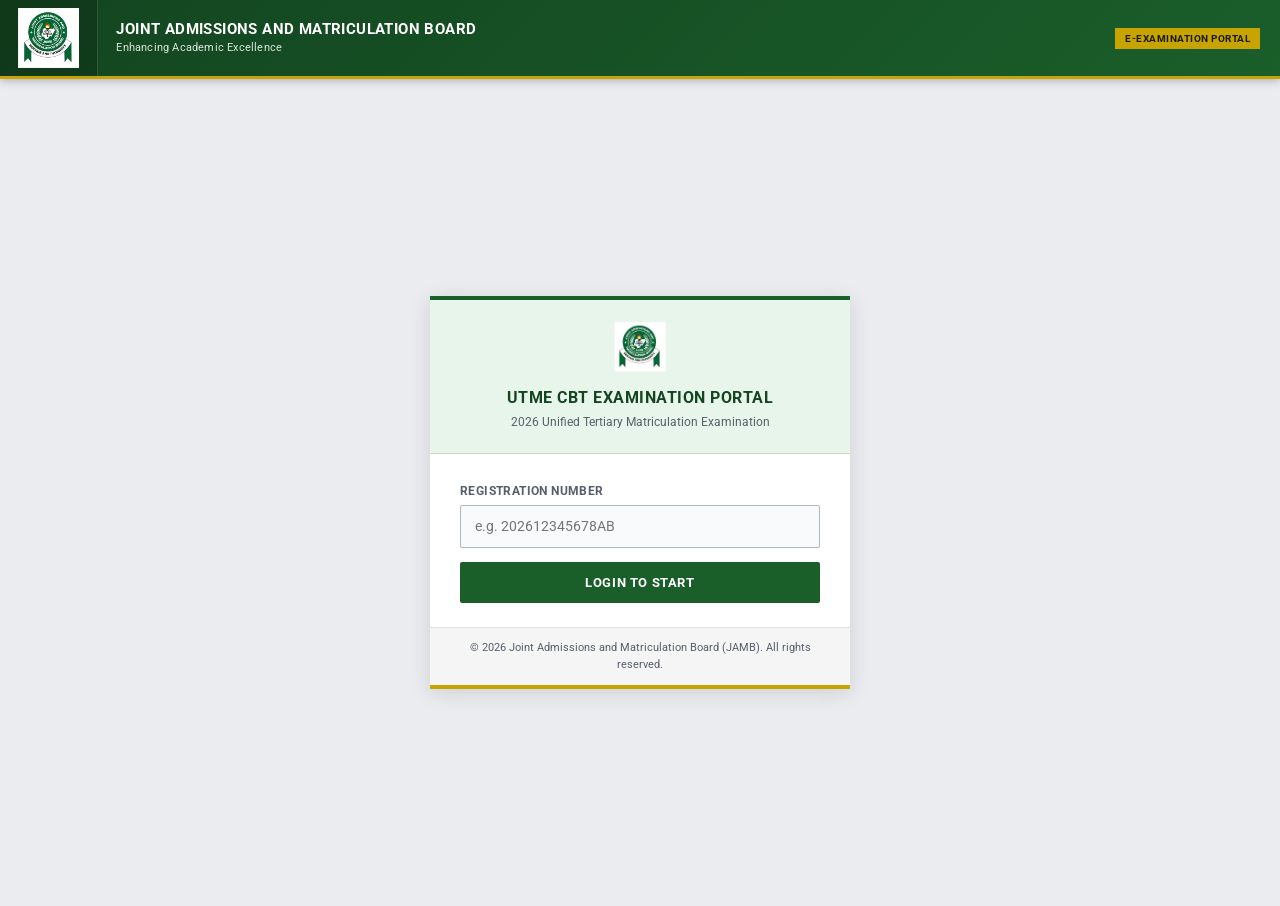
<file: index.html>
<!DOCTYPE html>
<html lang="en">
<head>
    <meta charset="UTF-8">
    <meta name="viewport" content="width=device-width, initial-scale=1.0">
    <title>UTME CBT Examination Portal - Login</title>
    <link href="https://cdn.jsdelivr.net/npm/bootstrap@5.3.0/dist/css/bootstrap.min.css" rel="stylesheet">
    <link rel="stylesheet" href="css/style.css">
</head>
<body class="login-page-body">

    <header class="jamb-header">
        <div class="header-logo-wrap">
            <img src="assets/Images/jamb-logo.jfif" alt="JAMB Logo" class="jamb-logo-img" style="height: 60px; width: auto;">
        </div>
        <div class="header-text">
            <h1>Joint Admissions and Matriculation Board</h1>
            <small>Enhancing Academic Excellence</small>
        </div>
        <div class="header-right">
            <span class="header-badge">E-Examination Portal</span>
        </div>
    </header>

    <div class="login-outer">
        <div class="login-box">
            <div class="login-box-header">
                <img src="assets/Images/jamb-logo.jfif" alt="JAMB Logo" style="height: 50px; width: auto; margin-bottom: 15px;">
                <h2>UTME CBT Examination Portal</h2>
                <div class="exam-year">2026 Unified Tertiary Matriculation Examination</div>
            </div>
            
            <div class="login-box-body">
                <div id="errorMsg" class="error-msg">Please enter a valid registration number to continue.</div>
                
                <form id="loginForm">
                    <div class="mb-3">
                        <label class="form-label-jamb">Registration Number</label>
                        <input type="text" id="regNumber" class="input-jamb" placeholder="e.g. 202612345678AB" required autocomplete="off">
                    </div>

                    <button type="submit" class="btn-jamb w-100">LOGIN TO START</button>
                </form>
            </div>
            
            <div class="login-footer">
                &copy; 2026 Joint Admissions and Matriculation Board (JAMB). All rights reserved.
            </div>
        </div>
    </div>

    <script src="js/candidates.js"></script>
    <script>
        document.getElementById('loginForm').addEventListener('submit', function(e) {
            e.preventDefault();
            const regNum = document.getElementById('regNumber').value.trim().toUpperCase();
            const profile = getCandidateProfile(regNum);
            const errorDiv = document.getElementById('errorMsg');

            if (profile) {
                sessionStorage.setItem('candidateReg', profile.reg);
                window.location.href = 'verification.html';
            } else {
                errorDiv.innerText = 'Invalid Registration Number. Access denied.';
                errorDiv.style.display = 'block';
            }
        });
    </script>
</body>
</html>
</file>
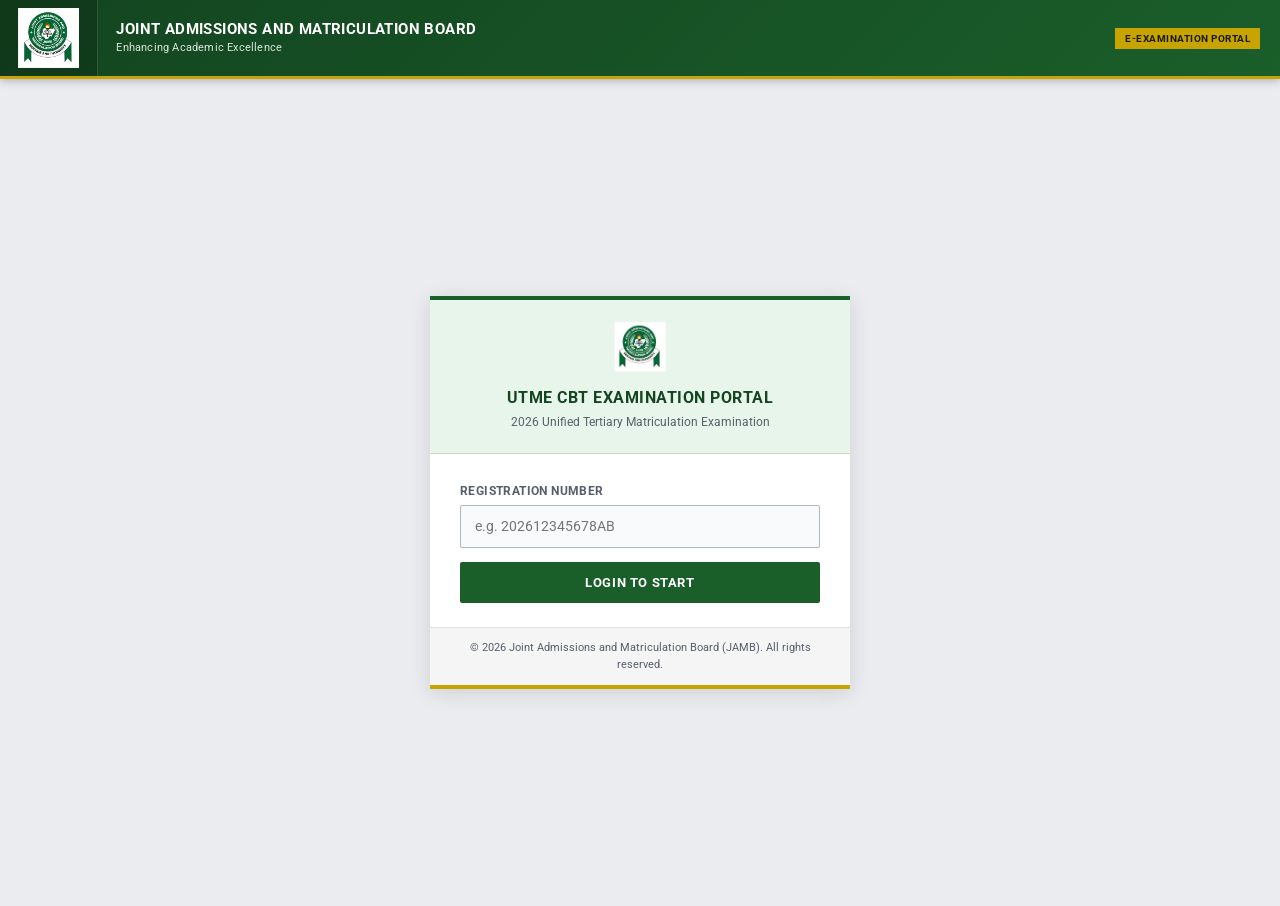
<file: exam.html>
<!DOCTYPE html>
<html lang="en">
<head>
    <meta charset="UTF-8">
    <meta name="viewport" content="width=device-width, initial-scale=1.0">
    <title>UTME CBT Examination - Live</title>
    <link href="https://cdn.jsdelivr.net/npm/bootstrap@5.3.0/dist/css/bootstrap.min.css" rel="stylesheet">
    <link rel="stylesheet" href="css/style.css">
</head>
<body class="exam-body">

    <header class="jamb-header">
        <div class="header-logo-wrap">
            <img src="assets/Images/jamb-logo.jfif" alt="JAMB Logo" class="jamb-logo-img" style="height: 60px; width: auto;">
        </div>
        <div class="header-text">
            <h1>Unified Tertiary Matriculation Examination (UTME)</h1>
            <small>CBT Examination Portal &copy; 2026</small>
        </div>
        <div class="header-right">
            <div class="text-end d-flex align-items-center">
                <img src="assets/Images/passport.jpeg" alt="Candidate Passport" class="cand-photo-small me-3" id="examPassportPhoto" style="height: 50px; width: 50px; border-radius: 5px; object-fit: cover; border: 2px solid #fff;">
                <div>
                    <div class="fw-bold" style="line-height:1; font-size:13px;" id="userNameHeader">AGBOR PATRA NYEN-OME</div>
                    <div style="font-size:11px; opacity:0.8;" id="userRegHeader">REG: 202662224846EH</div>
                </div>
            </div>
        </div>
    </header>

    <div class="cand-strip">
        <div>
            <span class="cand-name me-3" id="stripName">CANDIDATE: AGBOR PATRA NYEN-OME</span>
            <span class="badge" style="background:rgba(0,0,0,0.2);" id="stripReg">REG: 202662224846EH</span>
        </div>
        <div class="timer-wrap">
            <span class="timer-label">Time Remaining:</span>
            <div class="timer-display" id="timerDisplay">02:00:00</div>
        </div>
    </div>

    <!-- Subject Tabs -->
    <div class="subject-tabs-bar" id="subjectTabsContainer">
        <!-- Tabs injected by JS -->
    </div>

    <div class="exam-main">
        <!-- Left Side: Questions -->
        <div class="q-panel">
            <div class="q-panel-header">
                <div class="q-num-badge" id="questionNumberLabel">Question 1</div>
                <div class="q-subject-tag" id="activeSubjectDisplay">SUBJECT: USE OF ENGLISH</div>
            </div>

            <div class="q-body">
                <div class="q-text" id="questionText">
                    Loading question...
                </div>

                <div class="options-container" id="optionsList">
                    <!-- Options injected by JS -->
                </div>
            </div>

            <div class="q-controls">
                <div class="ctrl-group">
                    <button class="btn-ctrl btn-prev-next px-4" id="prevBtn">PREVIOUS</button>
                    <button class="btn-ctrl btn-prev-next px-4" id="nextBtn">NEXT</button>
                </div>
                <div class="ctrl-group">
                    <button class="btn-ctrl btn-submit-exam ms-3" id="submitBtn">SUBMIT EXAM</button>
                </div>
            </div>
        </div>

        <!-- Right Side: Palette -->
        <div class="palette-panel">
            <div class="palette-header">Question Palette</div>
            <div class="palette-grid" id="paletteGrid">
                <!-- Numbers injected by JS: pal-btn -->
            </div>


        </div>
    </div>

    <!-- Final Confirmation Modal -->
    <div class="modal fade" id="confirmModal" tabindex="-1" data-bs-backdrop="static">
        <div class="modal-dialog modal-dialog-centered">
            <div class="modal-content" style="border-radius: 8px; border: 2px solid #1a5e2a; background: #f8f9fa;">
                <div class="modal-header" style="background: linear-gradient(135deg, #1a5e2a 0%, #2d7a3a 100%); border-bottom: none;">
                    <h5 class="modal-title fw-bold" style="color: white; font-size: 18px; w-100%;">FINAL SUBMISSION CONFIRMATION</h5>
                </div>
                <div class="modal-body p-4" style="text-align: center;">
                    <div style="font-size: 48px; margin-bottom: 20px;">✓</div>
                    <h6 style="color: #1a5e2a; font-weight: 600; margin-bottom: 15px; font-size: 16px;">Are you ready to submit your examination?</h6>
                    <p style="color: #555; font-size: 14px; margin-bottom: 25px; line-height: 1.6;">
                        <strong>⚠️ Important:</strong> Once submitted, you cannot modify your answers. Please ensure all your responses are final before proceeding.
                    </p>
                </div>
                <div class="modal-footer" style="border-top: 1px solid #ddd; padding: 20px; gap: 10px;">
                    <button class="btn-ctrl btn-prev-next flex-fill py-2" data-bs-dismiss="modal" style="background: #f0f0f0; color: #333; border: 1px solid #ccc;">CANCEL</button>
                    <button class="btn-ctrl btn-submit-exam flex-fill py-2" onclick="finalProcess()" style="background: #c62828; color: white; border: none;">SUBMIT EXAM</button>
                </div>
            </div>
        </div>
    </div>

    <script src="https://cdn.jsdelivr.net/npm/bootstrap@5.3.0/dist/js/bootstrap.bundle.min.js"></script>
    <script src="js/questions.js"></script>
    <script src="js/candidates.js"></script>
    <script src="js/app.js"></script>
</body>
</html>
</file>
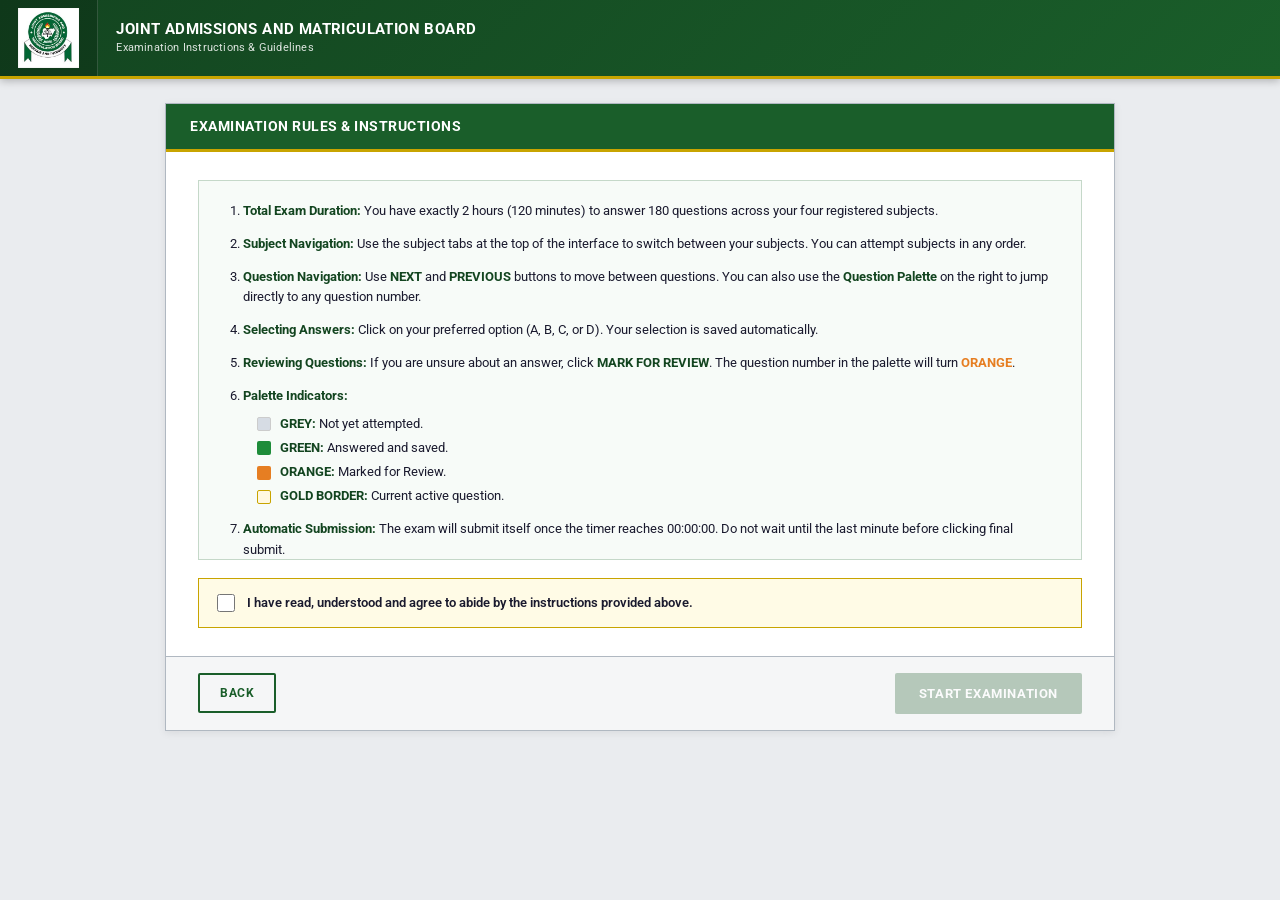
<file: instructions.html>
<!DOCTYPE html>
<html lang="en">
<head>
    <meta charset="UTF-8">
    <meta name="viewport" content="width=device-width, initial-scale=1.0">
    <title>Exam Instructions - UTME CBT</title>
    <link href="https://cdn.jsdelivr.net/npm/bootstrap@5.3.0/dist/css/bootstrap.min.css" rel="stylesheet">
    <link rel="stylesheet" href="css/style.css">
</head>
<body>

    <header class="jamb-header">
        <div class="header-logo-wrap">
            <img src="assets/Images/jamb-logo.jfif" alt="JAMB Logo" class="jamb-logo-img" style="height: 60px; width: auto;">
        </div>
        <div class="header-text">
            <h1>Joint Admissions and Matriculation Board</h1>
            <small>Examination Instructions & Guidelines</small>
        </div>
    </header>

    <div class="page-wrap" style="max-width: 950px;">
        <div class="page-title-bar">Examination Rules & Instructions</div>
        <div class="page-body">
            <div class="instr-box">
                <ol>
                    <li><strong>Total Exam Duration:</strong> You have exactly 2 hours (120 minutes) to answer 180 questions across your four registered subjects.</li>
                    <li><strong>Subject Navigation:</strong> Use the subject tabs at the top of the interface to switch between your subjects. You can attempt subjects in any order.</li>
                    <li><strong>Question Navigation:</strong> Use <strong>NEXT</strong> and <strong>PREVIOUS</strong> buttons to move between questions. You can also use the <strong>Question Palette</strong> on the right to jump directly to any question number.</li>
                    <li><strong>Selecting Answers:</strong> Click on your preferred option (A, B, C, or D). Your selection is saved automatically.</li>
                    <li><strong>Reviewing Questions:</strong> If you are unsure about an answer, click <strong>MARK FOR REVIEW</strong>. The question number in the palette will turn <span style="color:var(--review); font-weight:700;">ORANGE</span>.</li>
                    <li><strong>Palette Indicators:</strong>
                        <ul class="list-unstyled mt-2 ms-3">
                            <li class="mb-1"><span class="legend-dot" style="background:var(--unanswered); border:1px solid #ccc;"></span> <strong>GREY:</strong> Not yet attempted.</li>
                            <li class="mb-1"><span class="legend-dot" style="background:var(--answered);"></span> <strong>GREEN:</strong> Answered and saved.</li>
                            <li class="mb-1"><span class="legend-dot" style="background:var(--review);"></span> <strong>ORANGE:</strong> Marked for Review.</li>
                            <li class="mb-1"><span class="legend-dot" style="background:var(--current-bg); border:1px solid var(--current-border);"></span> <strong>GOLD BORDER:</strong> Current active question.</li>
                        </ul>
                    </li>
                    <li><strong>Automatic Submission:</strong> The exam will submit itself once the timer reaches 00:00:00. Do not wait until the last minute before clicking final submit.</li>
                    <li><strong>Malpractice:</strong> Any attempt to use external aids, communicate with other candidates, or bypass security features will result in immediate disqualification.</li>
                </ol>
            </div>

            <div class="confirm-check-wrap">
                <input type="checkbox" id="confirmCheck">
                <label for="confirmCheck">I have read, understood and agree to abide by the instructions provided above.</label>
            </div>
        </div>
        <div class="page-actions">
            <button class="btn-jamb-outline" onclick="window.location.href='verification.html'">BACK</button>
            <button id="startBtn" class="btn-jamb" disabled style="opacity: 0.6; cursor: not-allowed;" onclick="startExam()">START EXAMINATION</button>
        </div>
    </div>

    <script>
        const check = document.getElementById('confirmCheck');
        const startBtn = document.getElementById('startBtn');

        check.addEventListener('change', function() {
            if(this.checked) {
                startBtn.disabled = false;
                startBtn.style.opacity = '1';
                startBtn.style.cursor = 'pointer';
            } else {
                startBtn.disabled = true;
                startBtn.style.opacity = '0.6';
                startBtn.style.cursor = 'not-allowed';
            }
        });

        function startExam() {
            window.location.href = 'exam.html';
        }
    </script>
</body>
</html>
</file>
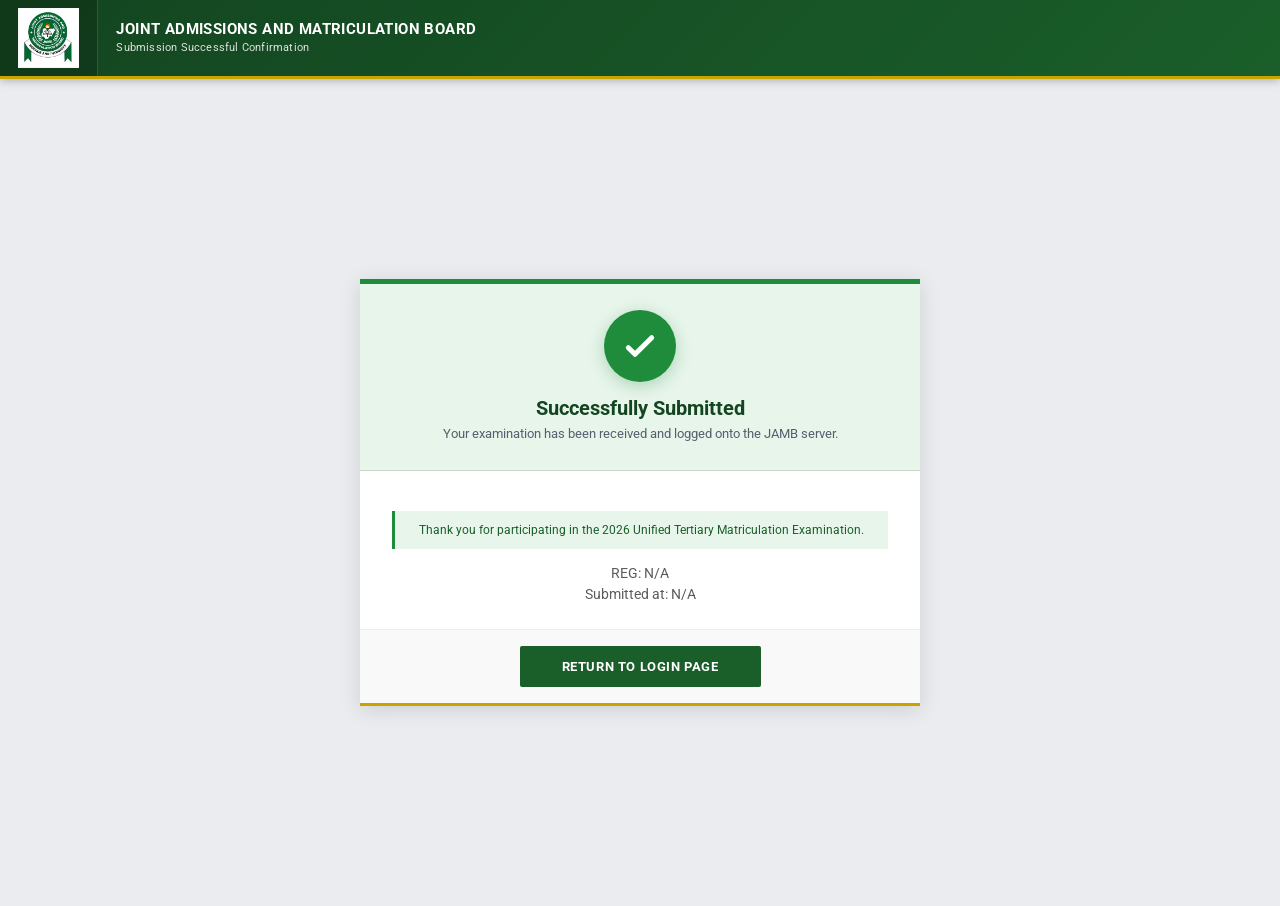
<file: success.html>
<!DOCTYPE html>
<html lang="en">
<head>
    <meta charset="UTF-8">
    <meta name="viewport" content="width=device-width, initial-scale=1.0">
    <title>Examination Submitted - UTME CBT</title>
    <link href="https://cdn.jsdelivr.net/npm/bootstrap@5.3.0/dist/css/bootstrap.min.css" rel="stylesheet">
    <link rel="stylesheet" href="css/style.css">
</head>
<body class="login-page-body">

    <header class="jamb-header">
        <div class="header-logo-wrap">
            <img src="assets/Images/jamb-logo.jfif" alt="JAMB Logo" class="jamb-logo-img" style="height: 60px; width: auto;">
        </div>
        <div class="header-text">
            <h1>Joint Admissions and Matriculation Board</h1>
            <small>Submission Successful Confirmation</small>
        </div>
    </header>

    <div class="success-wrap">
        <div class="success-card">
            <div class="success-head">
                <div class="success-icon">
                    <svg viewBox="0 0 24 24" fill="none" xmlns="http://www.w3.org/2000/svg">
                        <path d="M5 13L9 17L19 7" stroke="white" stroke-width="3" stroke-linecap="round" stroke-linejoin="round"/>
                    </svg>
                </div>
                <h2>Successfully Submitted</h2>
                <p>Your examination has been received and logged onto the JAMB server.</p>
            </div>
            
            <div class="success-body text-center">
                <div class="success-notice mb-3">
                    Thank you for participating in the 2026 Unified Tertiary Matriculation Examination.
                </div>
                <div class="text-muted" style="font-size:14px;">
                    <div id="resReg">REG: N/A</div>
                    <div id="resTime">Submitted at: N/A</div>
                </div>
            </div>

            <div class="success-footer text-center">
                <button class="btn-jamb px-5" onclick="finish()">RETURN TO LOGIN PAGE</button>
            </div>
        </div>
    </div>

    <script src="js/candidates.js"></script>
    <script>
        const regNum = sessionStorage.getItem('candidateReg');
        const finishedKey = getExamFinishedStorageKey(regNum);

        if (!regNum || !sessionStorage.getItem(finishedKey)) {
            window.location.href = 'index.html';
        }

        document.getElementById('resReg').innerText = `REG: ${regNum}`;
        document.getElementById('resTime').innerText = `Submitted at: ${new Date().toLocaleString()}`;

        function finish() {
            sessionStorage.clear();
            window.location.href = 'index.html';
        }
    </script>
</body>
</html>
</file>
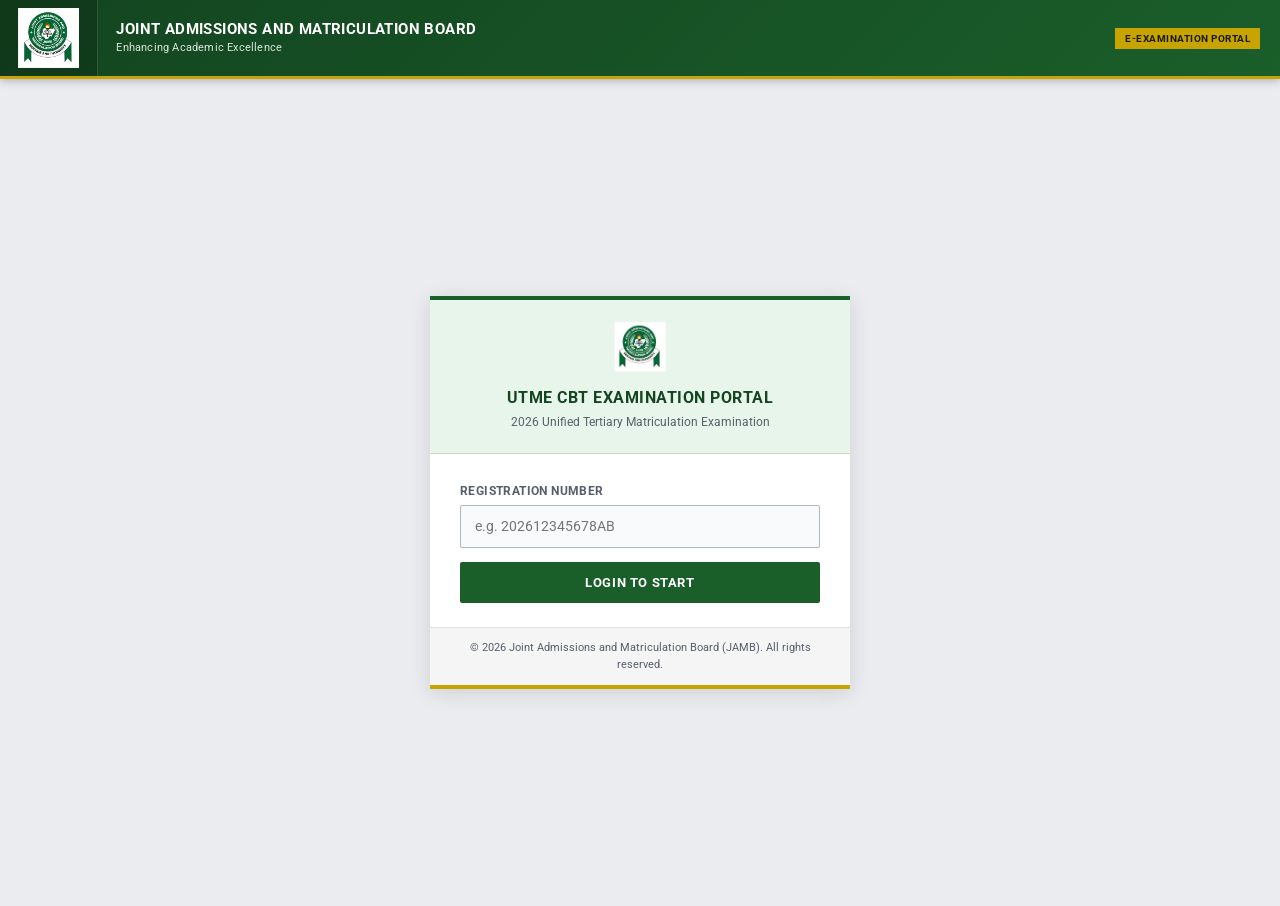
<file: verification.html>
<!DOCTYPE html>
<html lang="en">
<head>
    <meta charset="UTF-8">
    <meta name="viewport" content="width=device-width, initial-scale=1.0">
    <title>Candidate Verification - UTME CBT</title>
    <link href="https://cdn.jsdelivr.net/npm/bootstrap@5.3.0/dist/css/bootstrap.min.css" rel="stylesheet">
    <link rel="stylesheet" href="css/style.css">
</head>
<body>

    <header class="jamb-header">
        <div class="header-logo-wrap">
            <img src="assets/Images/jamb-logo.jfif" alt="JAMB Logo" class="jamb-logo-img" style="height: 60px; width: auto;">
        </div>
        <div class="header-text">
            <h1>Joint Admissions and Matriculation Board</h1>
            <small>Candidate Identity Verification</small>
        </div>
    </header>

    <div class="page-wrap">
        <div class="page-title-bar">Candidate Details & Subject Combination</div>
        <div class="page-body">
            <div class="row">
                <div class="col-md-3 text-center mb-4">
                    <img src="assets/Images/passport.jpeg" alt="Candidate" class="cand-photo">
                    <div class="cand-reg-label" id="dispReg">REG: 202662224846EH</div>
                </div>
                <div class="col-md-9">
                    <table class="info-tbl">
                                <tr>
                            <td>Full Name</td>
                            <td id="dispName">AGBOR PATRA NYEN-OME</td>
                        </tr>
                        <tr>
                            <td>Exam Number</td>
                            <td id="dispExamNum">C00809235</td>
                        </tr>
                        <tr>
                            <td>Exam Centre</td>
                            <td id="dispCentre">K'ELIZ INTERNATIONAL SCHOOL CBT.MBUTU ISIAHIA UMUEJIJE OSISIOMA NGWA L.G. A. ABIA STATE.</td>
                        </tr>
                        <tr>
                            <td>Subject Combination</td>
                            <td id="dispSubjectCombo">Use of English, Physics, Biology, Chemistry</td>
                        </tr>
                        <tr>
                            <td>Total Questions</td>
                            <td>180 Questions</td>
                        </tr>
                        <tr>
                            <td>Allotted Time</td>
                            <td>2 Hours 00 Minutes</td>
                        </tr>
                    </table>
                </div>
            </div>
        </div>
        <div class="page-actions">
            <button class="btn-jamb-outline" onclick="window.location.href='index.html'">BACK</button>
            <button class="btn-jamb" onclick="window.location.href='instructions.html'">PROCEED TO INSTRUCTIONS</button>
        </div>
    </div>

    <script src="js/candidates.js"></script>
    <script>
        const regNum = sessionStorage.getItem('candidateReg');
        const profile = getCandidateProfile(regNum);

        if (!profile) {
            window.location.href = 'index.html';
        } else {
            document.getElementById('dispReg').innerText = `REG: ${profile.reg}`;
            document.getElementById('dispName').innerText = profile.fullName;
            document.getElementById('dispExamNum').innerText = profile.examNumber;
            document.getElementById('dispCentre').innerText = profile.examCentre;
            document.getElementById('dispSubjectCombo').innerText = profile.subjectCombination;
            document.querySelector('.cand-photo').src = profile.photo;
        }
    </script>
</body>
</html>
</file>
<file: css/style.css>
/* ============================================
   JAMB CBT — Authentic Exam Interface v2
   Primary Color: JAMB Green (#1a5e2a)
   ============================================ */

@import url('https://fonts.googleapis.com/css2?family=Roboto:wght@400;500;700&display=swap');

:root {
    --jamb-green:       #1a5e2a;
    --jamb-green-dark:  #134520;
    --jamb-green-light: #e8f5eb;
    --jamb-gold:        #c8a400;
    --jamb-border:      #b0b8c1;
    --jamb-bg:          #eaecef;
    --white:            #ffffff;
    --text-dark:        #1a1a2e;
    --text-muted:       #555f6d;

    --unanswered:       #d6dce4;
    --answered:         #1e8c3a;
    --current-bg:       #fff8e1;
    --current-border:   #c8a400;
    --review:           #e67e22;
}

*, *::before, *::after { box-sizing: border-box; }

html, body {
    margin: 0; padding: 0;
    font-family: 'Roboto', 'Segoe UI', sans-serif;
    background: var(--jamb-bg);
    color: var(--text-dark);
    font-size: 14px;
}

/* =====================
   SHARED HEADER
   ===================== */
.jamb-header {
    background: linear-gradient(135deg, var(--jamb-green-dark) 0%, var(--jamb-green) 100%);
    color: var(--white);
    padding: 0;
    display: flex;
    align-items: stretch;
    border-bottom: 3px solid var(--jamb-gold);
    box-shadow: 0 2px 8px rgba(0,0,0,0.25);
    min-height: 70px;
}

.header-logo-wrap {
    display: flex;
    align-items: center;
    background: rgba(0,0,0,0.18);
    padding: 8px 18px;
    border-right: 1px solid rgba(255,255,255,0.15);
}

.header-logo-wrap .logo-svg {
    width: 52px;
    height: 52px;
    flex-shrink: 0;
}

.header-text {
    padding: 8px 18px;
    display: flex;
    flex-direction: column;
    justify-content: center;
}

.header-text h1 {
    font-size: 15px;
    font-weight: 700;
    margin: 0;
    letter-spacing: 0.4px;
    text-transform: uppercase;
}

.header-text small {
    font-size: 11px;
    opacity: 0.85;
    letter-spacing: 0.2px;
    margin-top: 2px;
}

.header-right {
    margin-left: auto;
    display: flex;
    align-items: center;
    padding: 8px 20px;
    font-size: 12px;
    text-align: right;
    gap: 12px;
}

.header-badge {
    background: var(--jamb-gold);
    color: #1a1a00;
    font-weight: 700;
    font-size: 10px;
    padding: 3px 10px;
    text-transform: uppercase;
    letter-spacing: 0.5px;
}

/* =====================
   LOGIN PAGE
   ===================== */
.login-page-body {
    background: var(--jamb-bg);
    min-height: 100vh;
}

.login-outer {
    min-height: calc(100vh - 73px);
    display: flex;
    align-items: center;
    justify-content: center;
    padding: 30px 15px;
}

.login-box {
    background: var(--white);
    width: 100%;
    max-width: 420px;
    border-top: 4px solid var(--jamb-green);
    border-bottom: 4px solid var(--jamb-gold);
    box-shadow: 0 4px 20px rgba(0,0,0,0.12);
    padding: 0;
    overflow: hidden;
}

.login-box-header {
    background: var(--jamb-green-light);
    border-bottom: 1px solid #c5d8c9;
    padding: 22px 30px;
    text-align: center;
}

.login-box-header .logo-ring {
    display: inline-flex;
    align-items: center;
    justify-content: center;
    width: 70px; height: 70px;
    border-radius: 50%;
    background: var(--white);
    border: 3px solid var(--jamb-green);
    box-shadow: 0 2px 10px rgba(26,94,42,0.2);
    margin-bottom: 12px;
}

.login-box-header h2 {
    color: var(--jamb-green-dark);
    font-size: 16px;
    font-weight: 700;
    text-transform: uppercase;
    letter-spacing: 0.5px;
    margin: 0;
    line-height: 1.4;
}

.login-box-header .exam-year {
    font-size: 12px;
    color: var(--text-muted);
    margin-top: 4px;
}

.login-box-body {
    padding: 28px 30px 24px;
}

.form-label-jamb {
    font-size: 12px;
    font-weight: 700;
    color: var(--text-muted);
    text-transform: uppercase;
    letter-spacing: 0.4px;
    margin-bottom: 5px;
    display: block;
}

.input-jamb {
    width: 100%;
    padding: 10px 14px;
    font-size: 14px;
    border: 1px solid var(--jamb-border);
    border-radius: 2px;
    background: #f9fafb;
    color: var(--text-dark);
    outline: none;
    transition: border-color 0.2s, box-shadow 0.2s;
    font-family: inherit;
}

.input-jamb:focus {
    border-color: var(--jamb-green);
    box-shadow: 0 0 0 3px rgba(26,94,42,0.1);
    background: var(--white);
}

.btn-jamb {
    display: inline-block;
    background: var(--jamb-green);
    color: var(--white);
    border: none;
    border-radius: 2px;
    padding: 11px 24px;
    font-size: 13px;
    font-weight: 700;
    letter-spacing: 0.6px;
    text-transform: uppercase;
    cursor: pointer;
    transition: background 0.2s, box-shadow 0.2s;
    font-family: inherit;
}

.btn-jamb:hover { background: var(--jamb-green-dark); box-shadow: 0 3px 10px rgba(0,0,0,0.18); }
.btn-jamb:disabled { background: #8aab91; cursor: not-allowed; box-shadow: none; }

.btn-jamb-outline {
    display: inline-block;
    background: transparent;
    color: var(--jamb-green);
    border: 2px solid var(--jamb-green);
    border-radius: 2px;
    padding: 9px 20px;
    font-size: 12px;
    font-weight: 700;
    letter-spacing: 0.5px;
    text-transform: uppercase;
    cursor: pointer;
    transition: all 0.2s;
    font-family: inherit;
}

.btn-jamb-outline:hover { background: var(--jamb-green); color: var(--white); }

.btn-gold {
    background: var(--jamb-gold);
    color: #1a1a00;
    border: none;
    border-radius: 2px;
    padding: 11px 28px;
    font-size: 13px;
    font-weight: 700;
    letter-spacing: 0.5px;
    text-transform: uppercase;
    cursor: pointer;
    transition: background 0.2s;
    font-family: inherit;
}

.btn-gold:hover { background: #a88700; }

.error-msg {
    background: #fff0f0;
    border-left: 3px solid #cc0000;
    color: #cc0000;
    font-size: 12px;
    padding: 8px 12px;
    margin-bottom: 14px;
    display: none;
}

.login-footer {
    text-align: center;
    padding: 12px 30px;
    background: #f5f5f5;
    border-top: 1px solid #e0e0e0;
    font-size: 11px;
    color: var(--text-muted);
}

/* =====================
   PAGE CONTAINER (Verification, Instructions)
   ===================== */
.page-wrap {
    max-width: 900px;
    margin: 24px auto;
    background: var(--white);
    border: 1px solid var(--jamb-border);
    box-shadow: 0 2px 8px rgba(0,0,0,0.08);
}

.page-title-bar {
    background: var(--jamb-green);
    color: var(--white);
    padding: 12px 24px;
    font-size: 14px;
    font-weight: 700;
    text-transform: uppercase;
    letter-spacing: 0.5px;
    border-bottom: 3px solid var(--jamb-gold);
}

.page-body {
    padding: 28px 32px;
}

/* Candidate Info Table */
.cand-photo {
    width: 130px;
    height: 155px;
    object-fit: cover;
    border: 3px solid var(--jamb-green);
    display: block;
    margin: 0 auto 8px;
}

.cand-reg-label {
    background: var(--jamb-green);
    color: var(--white);
    font-size: 11px;
    font-weight: 700;
    text-align: center;
    padding: 4px 6px;
    letter-spacing: 0.3px;
}

.info-tbl {
    width: 100%;
    border-collapse: collapse;
}

.info-tbl tr {
    border-bottom: 1px solid #e8ecef;
}

.info-tbl tr:last-child { border-bottom: none; }

.info-tbl td {
    padding: 10px 14px;
    font-size: 13px;
    vertical-align: top;
}

.info-tbl td:first-child {
    width: 220px;
    font-weight: 700;
    color: var(--text-muted);
    text-transform: uppercase;
    font-size: 11px;
    letter-spacing: 0.3px;
    background: #f8f9fa;
    border-right: 1px solid #e8ecef;
}

.info-tbl td:last-child {
    font-weight: 500;
    color: var(--text-dark);
}

/* Instructions */
.instr-box {
    border: 1px solid #c5d8c9;
    background: #f7fbf8;
    padding: 20px 24px;
    max-height: 380px;
    overflow-y: auto;
}

.instr-box ol {
    margin: 0;
    padding-left: 20px;
}

.instr-box li {
    margin-bottom: 12px;
    line-height: 1.6;
    font-size: 13px;
}

.instr-box li strong { color: var(--jamb-green-dark); }

.legend-dot {
    display: inline-block;
    width: 14px; height: 14px;
    border-radius: 2px;
    vertical-align: middle;
    margin-right: 6px;
}

.confirm-check-wrap {
    background: #fffbe6;
    border: 1px solid var(--jamb-gold);
    padding: 14px 18px;
    margin-top: 18px;
    display: flex;
    align-items: center;
    gap: 12px;
}

.confirm-check-wrap input[type=checkbox] {
    width: 18px; height: 18px;
    accent-color: var(--jamb-green);
    cursor: pointer;
    flex-shrink: 0;
}

.confirm-check-wrap label {
    font-size: 13px;
    font-weight: 600;
    color: var(--text-dark);
    cursor: pointer;
    margin: 0;
}

.page-actions {
    display: flex;
    justify-content: space-between;
    align-items: center;
    padding: 16px 32px;
    background: #f5f6f7;
    border-top: 1px solid var(--jamb-border);
}

/* =====================
   EXAM INTERFACE — Full Screen
   ===================== */

body.exam-body {
    background: #d8dce0;
    overflow: hidden;
    height: 100vh;
    display: flex;
    flex-direction: column;
}

/* Candidate strip below header */
.cand-strip {
    background: #2d6a3f;
    color: var(--white);
    display: flex;
    justify-content: space-between;
    align-items: center;
    padding: 5px 20px;
    font-size: 12px;
    border-bottom: 1px solid rgba(255,255,255,0.2);
}

.cand-strip .cand-name { font-weight: 700; font-size: 13px; }

.timer-wrap {
    display: flex;
    align-items: center;
    gap: 10px;
}

.timer-label {
    font-size: 11px;
    opacity: 0.85;
    text-transform: uppercase;
    letter-spacing: 0.3px;
}

.timer-display {
    font-size: 22px;
    font-weight: 700;
    color: #ffeb3b;
    font-family: 'Courier New', monospace;
    background: rgba(0,0,0,0.3);
    padding: 2px 12px;
    border-radius: 2px;
    min-width: 120px;
    text-align: center;
}

.timer-display.danger { color: #ff5252; animation: blink 1s step-end infinite; }

@keyframes blink {
    50% { opacity: 0.4; }
}

/* Subject Tabs */
.subject-tabs-bar {
    display: flex;
    background: #e0e4e8;
    border-bottom: 2px solid var(--jamb-border);
    flex-shrink: 0;
}

.stab {
    padding: 9px 22px;
    font-size: 12px;
    font-weight: 700;
    text-transform: uppercase;
    letter-spacing: 0.4px;
    cursor: pointer;
    border-right: 1px solid var(--jamb-border);
    color: var(--text-muted);
    background: #dce0e5;
    transition: all 0.15s;
    user-select: none;
}

.stab:hover { background: #cdd3da; }

.stab.active {
    background: var(--white);
    color: var(--jamb-green-dark);
    border-top: 3px solid var(--jamb-green);
    border-bottom: 2px solid var(--white);
    margin-bottom: -2px;
}

/* Main Exam Layout */
.exam-main {
    display: flex;
    flex: 1;
    overflow: hidden;
}

/* Question Panel */
.q-panel {
    flex: 1;
    background: var(--white);
    display: flex;
    flex-direction: column;
    border-right: 2px solid var(--jamb-border);
    overflow: hidden;
}

.q-panel-header {
    background: var(--jamb-green-light);
    border-bottom: 1px solid #c5d8c9;
    padding: 8px 20px;
    display: flex;
    align-items: center;
    justify-content: space-between;
    flex-shrink: 0;
}

.q-num-badge {
    background: var(--jamb-green);
    color: var(--white);
    font-size: 12px;
    font-weight: 700;
    padding: 3px 12px;
    letter-spacing: 0.3px;
}

.q-subject-tag {
    font-size: 11px;
    font-weight: 700;
    color: var(--text-muted);
    text-transform: uppercase;
    letter-spacing: 0.4px;
}

.q-body {
    flex: 1;
    overflow-y: auto;
    padding: 24px 28px;
}

.q-text {
    font-size: 15px;
    line-height: 1.7;
    color: var(--text-dark);
    margin-bottom: 24px;
    font-weight: 500;
}

/* Options */
.option-row {
    display: flex;
    align-items: flex-start;
    gap: 14px;
    padding: 11px 16px;
    border: 1px solid #dce0e5;
    margin-bottom: 10px;
    cursor: pointer;
    border-radius: 2px;
    transition: all 0.15s;
    background: #fcfcfd;
}

.option-row:hover {
    background: var(--jamb-green-light);
    border-color: #a5c8ad;
}

.option-row.selected {
    background: #e8f5eb;
    border-color: var(--jamb-green);
    border-left-width: 3px;
}

.option-row input[type=radio] {
    margin-top: 3px;
    accent-color: var(--jamb-green);
    width: 16px; height: 16px;
    flex-shrink: 0;
    cursor: pointer;
}

.option-letter {
    font-weight: 700;
    color: var(--jamb-green-dark);
    font-size: 14px;
    min-width: 20px;
    flex-shrink: 0;
}

.option-text {
    font-size: 14px;
    line-height: 1.5;
    color: var(--text-dark);
}

/* Bottom Controls */
.q-controls {
    background: #f0f2f4;
    border-top: 2px solid var(--jamb-border);
    padding: 10px 20px;
    display: flex;
    justify-content: space-between;
    align-items: center;
    flex-shrink: 0;
    flex-wrap: wrap;
    gap: 8px;
}

.ctrl-group { display: flex; gap: 8px; align-items: center; }

.btn-ctrl {
    padding: 7px 18px;
    font-size: 12px;
    font-weight: 700;
    letter-spacing: 0.4px;
    text-transform: uppercase;
    border: none;
    border-radius: 2px;
    cursor: pointer;
    font-family: inherit;
    transition: all 0.15s;
}

.btn-prev-next {
    background: #5a6472;
    color: var(--white);
}
.btn-prev-next:hover { background: #434b57; }
.btn-prev-next:disabled { background: #b0b8c1; cursor: not-allowed; }

.btn-review {
    background: var(--review);
    color: var(--white);
}
.btn-review:hover { background: #c0671a; }

.btn-clear {
    background: #78909c;
    color: var(--white);
}
.btn-clear:hover { background: #546e7a; }

.btn-submit-exam {
    background: #c62828;
    color: var(--white);
    font-size: 13px;
    padding: 8px 24px;
}
.btn-submit-exam:hover { background: #a81f1f; box-shadow: 0 2px 8px rgba(198,40,40,0.3); }

/* Palette Panel */
.palette-panel {
    width: 220px;
    background: #f5f6f7;
    border-left: 1px solid var(--jamb-border);
    display: flex;
    flex-direction: column;
    overflow: hidden;
    flex-shrink: 0;
}

.palette-header {
    background: var(--jamb-green);
    color: var(--white);
    font-size: 11px;
    font-weight: 700;
    text-transform: uppercase;
    letter-spacing: 0.5px;
    padding: 8px 14px;
    border-bottom: 2px solid var(--jamb-gold);
    flex-shrink: 0;
}

.palette-grid {
    flex: 1;
    overflow-y: auto;
    padding: 12px;
    display: grid;
    grid-template-columns: repeat(5, 1fr);
    gap: 5px;
    align-content: start;
}

.pal-btn {
    aspect-ratio: 1;
    display: flex;
    align-items: center;
    justify-content: center;
    font-size: 11px;
    font-weight: 700;
    border: 1px solid #b0b8c1;
    cursor: pointer;
    border-radius: 2px;
    background: var(--unanswered);
    color: #444;
    transition: all 0.1s;
    user-select: none;
}

.pal-btn:hover { filter: brightness(0.9); }

.pal-btn.answered {
    background: var(--answered);
    color: var(--white);
    border-color: #157030;
}

.pal-btn.review {
    background: var(--review);
    color: var(--white);
    border-color: #c0671a;
}

.pal-btn.current {
    background: var(--current-bg);
    border: 2px solid var(--current-border);
    color: #7a5000;
}

.pal-btn.answered.current {
    background: #b8e6c2;
    border: 2px solid var(--current-border);
    color: #1a5e2a;
}

.palette-legend {
    padding: 10px 12px;
    border-top: 1px solid var(--jamb-border);
    background: var(--white);
    flex-shrink: 0;
}

.legend-row {
    display: flex;
    align-items: center;
    gap: 8px;
    margin-bottom: 6px;
    font-size: 11px;
    color: var(--text-muted);
}

.legend-box {
    width: 14px; height: 14px;
    border-radius: 2px;
    flex-shrink: 0;
    border: 1px solid rgba(0,0,0,0.1);
}

/* =====================
   MODALS
   ===================== */
.modal-content { border-radius: 2px; border: 1px solid var(--jamb-border); }
.modal-header.jamb-modal-header {
    background: var(--jamb-green);
    color: var(--white);
    border-bottom: 2px solid var(--jamb-gold);
    border-radius: 1px 1px 0 0;
    padding: 14px 20px;
}

.modal-header.jamb-modal-header .btn-close {
    filter: invert(1);
    opacity: 0.85;
}

.modal-footer { border-top: 1px solid #dee2e6; padding: 12px 16px; }

/* Summary table */
.summary-tbl { width: 100%; border-collapse: collapse; font-size: 13px; }
.summary-tbl th {
    background: var(--jamb-green);
    color: var(--white);
    padding: 9px 14px;
    text-align: left;
    font-size: 12px;
    letter-spacing: 0.3px;
}
.summary-tbl td { padding: 9px 14px; border-bottom: 1px solid #e8ecef; }
.summary-tbl tr:last-child td { border-bottom: none; }
.summary-tbl tr:nth-child(even) td { background: #f8f9fa; }
.col-answered { color: var(--answered); font-weight: 700; }
.col-unanswered { color: #c62828; font-weight: 700; }
.col-review { color: var(--review); font-weight: 700; }

/* Confirmation modal */
.confirm-body {
    text-align: center;
    padding: 28px 24px;
}
.confirm-body .warn-icon { font-size: 48px; line-height: 1; margin-bottom: 12px; }
.confirm-body h5 { font-weight: 700; font-size: 16px; margin-bottom: 6px; }
.confirm-body p { font-size: 13px; color: var(--text-muted); margin-bottom: 20px; }

/* =====================
   SUCCESS PAGE
   ===================== */
.success-wrap {
    min-height: calc(100vh - 73px);
    display: flex;
    align-items: center;
    justify-content: center;
    padding: 30px 15px;
}

.success-card {
    background: var(--white);
    max-width: 560px;
    width: 100%;
    border-top: 5px solid var(--answered);
    border-bottom: 3px solid var(--jamb-gold);
    box-shadow: 0 4px 20px rgba(0,0,0,0.12);
}

.success-head {
    background: var(--jamb-green-light);
    border-bottom: 1px solid #c5d8c9;
    padding: 26px 30px;
    text-align: center;
}

.success-icon {
    width: 72px; height: 72px;
    border-radius: 50%;
    background: var(--answered);
    display: inline-flex;
    align-items: center;
    justify-content: center;
    margin-bottom: 14px;
    box-shadow: 0 4px 16px rgba(30,140,58,0.3);
}

.success-icon svg { width: 40px; height: 40px; }

.success-head h2 {
    color: var(--jamb-green-dark);
    font-size: 20px;
    font-weight: 700;
    margin: 0 0 4px;
}

.success-head p {
    color: var(--text-muted);
    font-size: 13px;
    margin: 0;
}

.success-body { padding: 24px 32px; }

.receipt-tbl { width: 100%; border-collapse: collapse; }
.receipt-tbl td {
    padding: 9px 8px;
    font-size: 13px;
    border-bottom: 1px solid #f0f0f0;
}
.receipt-tbl td:first-child {
    font-weight: 700;
    color: var(--text-muted);
    font-size: 11px;
    text-transform: uppercase;
    letter-spacing: 0.3px;
    width: 170px;
}
.receipt-tbl td:last-child { color: var(--text-dark); font-weight: 500; }
.receipt-tbl tr:last-child td { border-bottom: none; }

.success-notice {
    background: #e8f5eb;
    border-left: 3px solid var(--answered);
    padding: 10px 14px;
    font-size: 12px;
    color: #1a5e2a;
    margin-top: 16px;
}

.success-footer {
    padding: 16px 32px;
    border-top: 1px solid #eee;
    background: #f9f9f9;
    text-align: center;
}
</file>
